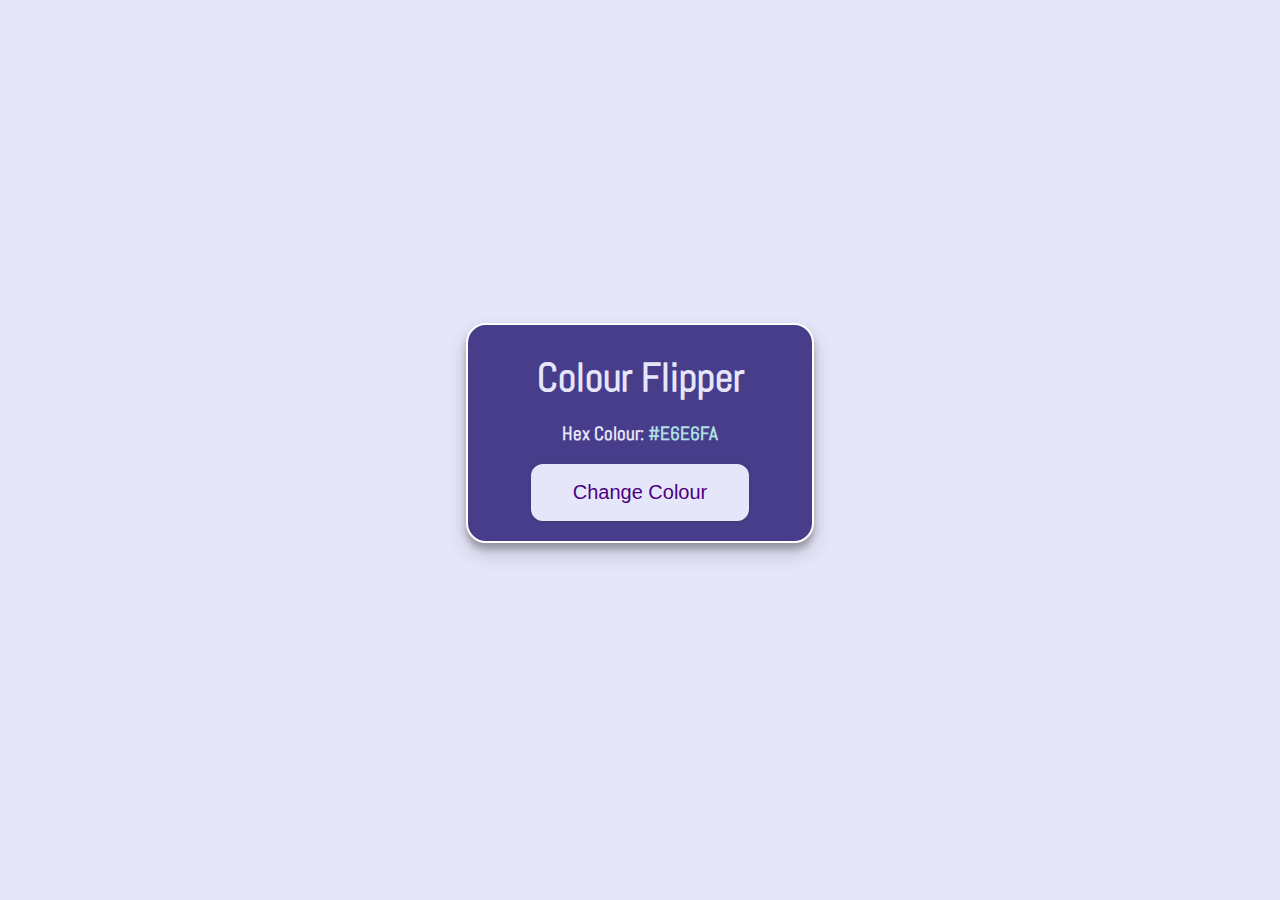
<file: hex-colour-generator/index.html>
<!DOCTYPE html>
<html lang="en">
<head>
    <meta charset="UTF-8">
    <meta http-equiv="X-UA-Compatible" content="IE=edge">
    <meta name="viewport" content="width=device-width, initial-scale=1.0">
    <link rel="preconnect" href="https://fonts.gstatic.com">
    <link href="https://fonts.googleapis.com/css2?family=Abel&display=swap" rel="stylesheet"> 
    <link rel="stylesheet" href="./style.css"/>
    <title>Colour Flipper</title>
</head>
<body>
    <div class="wrapper">
        <div class="container">
            <h1>Colour Flipper</h1>
            <h3>Hex Colour: <span>#E6E6FA</span></h3>
            <button>Change Colour</button>
        </div>
    </div>

    <script src='https://code.jquery.com/jquery-3.4.0.min.js' integrity='sha256-BJeo0qm959uMBGb65z40ejJYGSgR7REI4+CW1fNKwOg=' crossorigin='anonymous'></script>
    <script src="./script.js"></script>
</body>
</html>
</file>
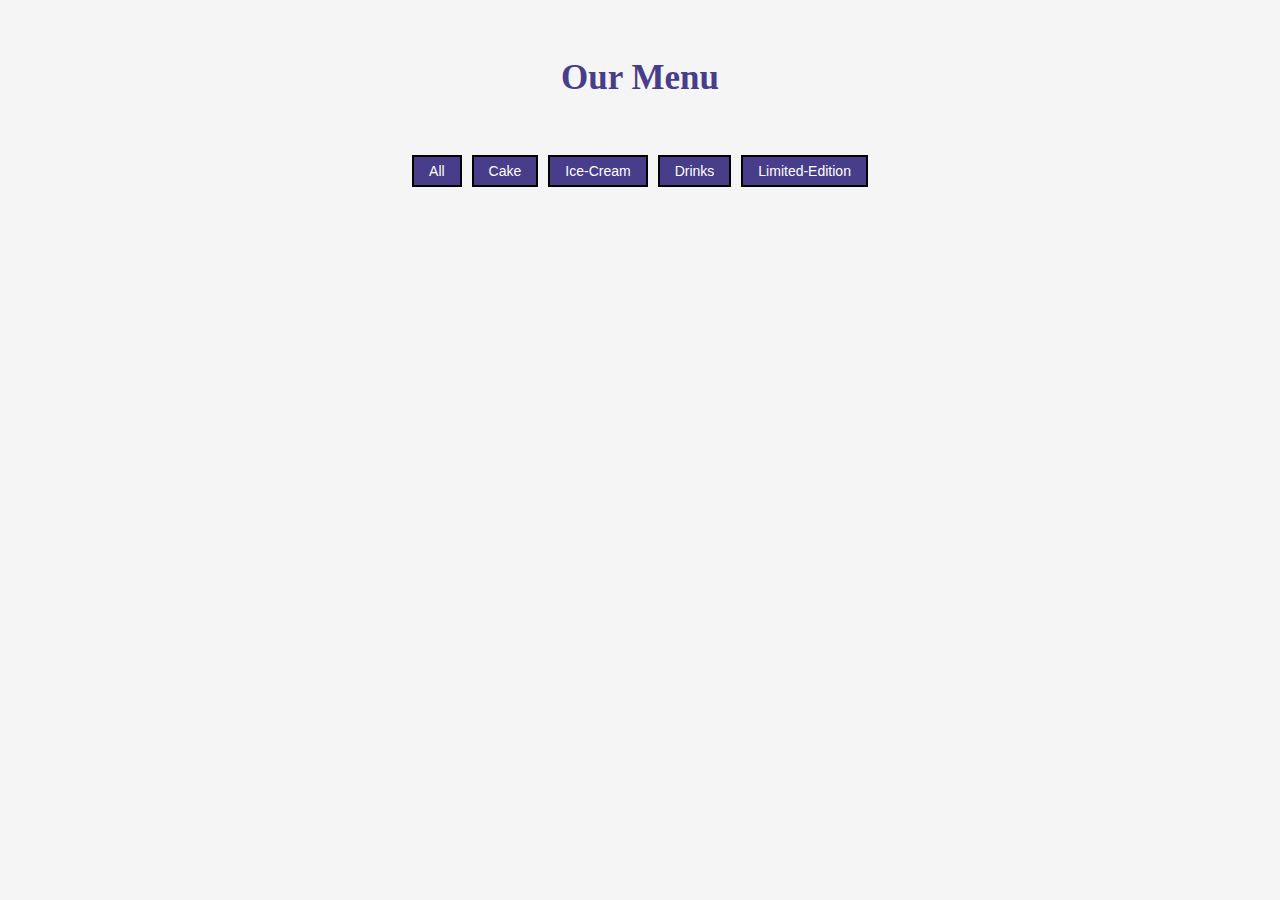
<file: restaurant-menu/index.html>
<!DOCTYPE html>
<html lang="en">
<head>
    <meta charset="UTF-8">
    <meta http-equiv="X-UA-Compatible" content="IE=edge">
    <meta name="viewport" content="width=device-width, initial-scale=1.0">
    <link rel="stylesheet" href="style.css">
    <title>Restaurant Menu</title>
</head>
<body>
    <section class="menu">
        <div class="wrapper">
            <h1>Our Menu</h1>
            <div class="buttons">
                <button id="showAll">All</button>
                <button id="cake">Cake</button>
                <button id="iceCream">Ice-Cream</button>
                <button id="drink">Drinks</button>
                <button id="limited">Limited-Edition</button>
            </div>
    
            <div class="menuItem">
                <!-- dynamic content/menu items here -->
            </div>
        </div>
    </section>

    <script src='https://code.jquery.com/jquery-3.4.0.min.js' integrity='sha256-BJeo0qm959uMBGb65z40ejJYGSgR7REI4+CW1fNKwOg=' crossorigin='anonymous'></script>
    <script src="./script.js"></script>
    
</body>
</html>
</file>
<file: hex-colour-generator/style.css>
body {
    background-color: lavender;
    color: lavender;
    font-family: 'Abel', sans-serif;
}

.wrapper {
    margin: 0 auto;
    display: flex;
    flex-direction: column;
    justify-content: center;
    align-items: center;
}

.container {
    background-color: darkslateblue;
    margin-top: 35vh;
    padding: 0 5%;
    text-align: center;
    border: 2px solid white;
    border-radius: 20px;
    box-shadow: rgba(0, 0, 0, 0.19) 0px 10px 20px, rgba(0, 0, 0, 0.23) 0px 6px 6px;
}

h1 {
    font-size: 40px;
    margin-bottom: 0;
}

button {
    padding: 15px 40px;
    margin-bottom: 20px;
    border: 2px solid transparent;
    border-radius: 12px;
    box-shadow: rgba(60, 64, 67, 0.3) 0px 1px 2px 0px, rgba(60, 64, 67, 0.15) 0px 1px 3px 1px;
    font-size: 20px;
    background-color: lavender;
    cursor: pointer;
    color: indigo;
}

button:hover {
    background-color: plum;
}

span {
    color: #B0E0E6;
}
</file>
<file: restaurant-menu/style.css>
*{
    margin: 0;
    padding: 0;
    box-sizing: border-box;
}

html {
    font-size: 62.5%;
}

body {
    background-color: whitesmoke;
}

.wrapper {
    max-width: 1200px;
    margin: 0 auto;
    width: 90%;
}

h1 {
    text-align: center;
    font-size: 3.5em;
    margin: 5% 0;
    color: darkslateblue;
}

.buttons {
    width: 100%;
    display: flex;
    justify-content: center;
}

button {
    margin: 0 5px 18px 5px;
    font-size: 1.4em;
    padding: 6px 15px;
    background-color: darkslateblue;
    color: white;
    border: 2px solid black;
    cursor: pointer;
}

button:hover {
    background-color: white;
    color: darkslateblue;
}


/* menus start */
.menuItem {
    display: flex;
    flex-wrap: wrap;
    justify-content: space-between;
}

.item {
    display: flex;
    justify-content: space-evenly;
    width: 500px;
    /* height: auto; */
    margin: 15px 15px;
    padding: 10px;
}

.menuInfo {
    margin-left: 15px;
}

.images {
    height: 200px;
    width: 200px;
    flex-shrink: 0;
}

img {
    height: 100%;
    width: 100%;
    /* object-fit: cover; */
}

.title {
    display: flex;
    justify-content: space-between;
    margin-bottom: 10px;
    position: relative;
}

.title::after {
    content: "";
    display: inline-block;
    background-color: darkslateblue;
    position: absolute;
    width: 100%;
    height: 2px;
    bottom: 0;
}

.price {
    color: darkslateblue;
}

h3 {
    font-size: 2.0em;
}

p {
    font-size: 1.8em;
}
/* menu end */

@media (max-width: 1195px) {
    .item {
        width: 420px;
        margin: 15px 8px;
    }
}
@media (max-width: 985px) {
    .item {
        width: 100%;
    }
}
@media (max-width: 455px) {
    .wrapper {
        width: 98%;
    }
    .buttons {
        flex-wrap: wrap;
    }
    .item {
        flex-direction: column;
        align-items: center;
        width: 100%;
        margin: 15px 0;
        padding: 20px;
        border: 2px solid darkslateblue;
    }
    .menuInfo {
        margin-left: 0;
        margin-top: 10px;
    }
}
</file>
